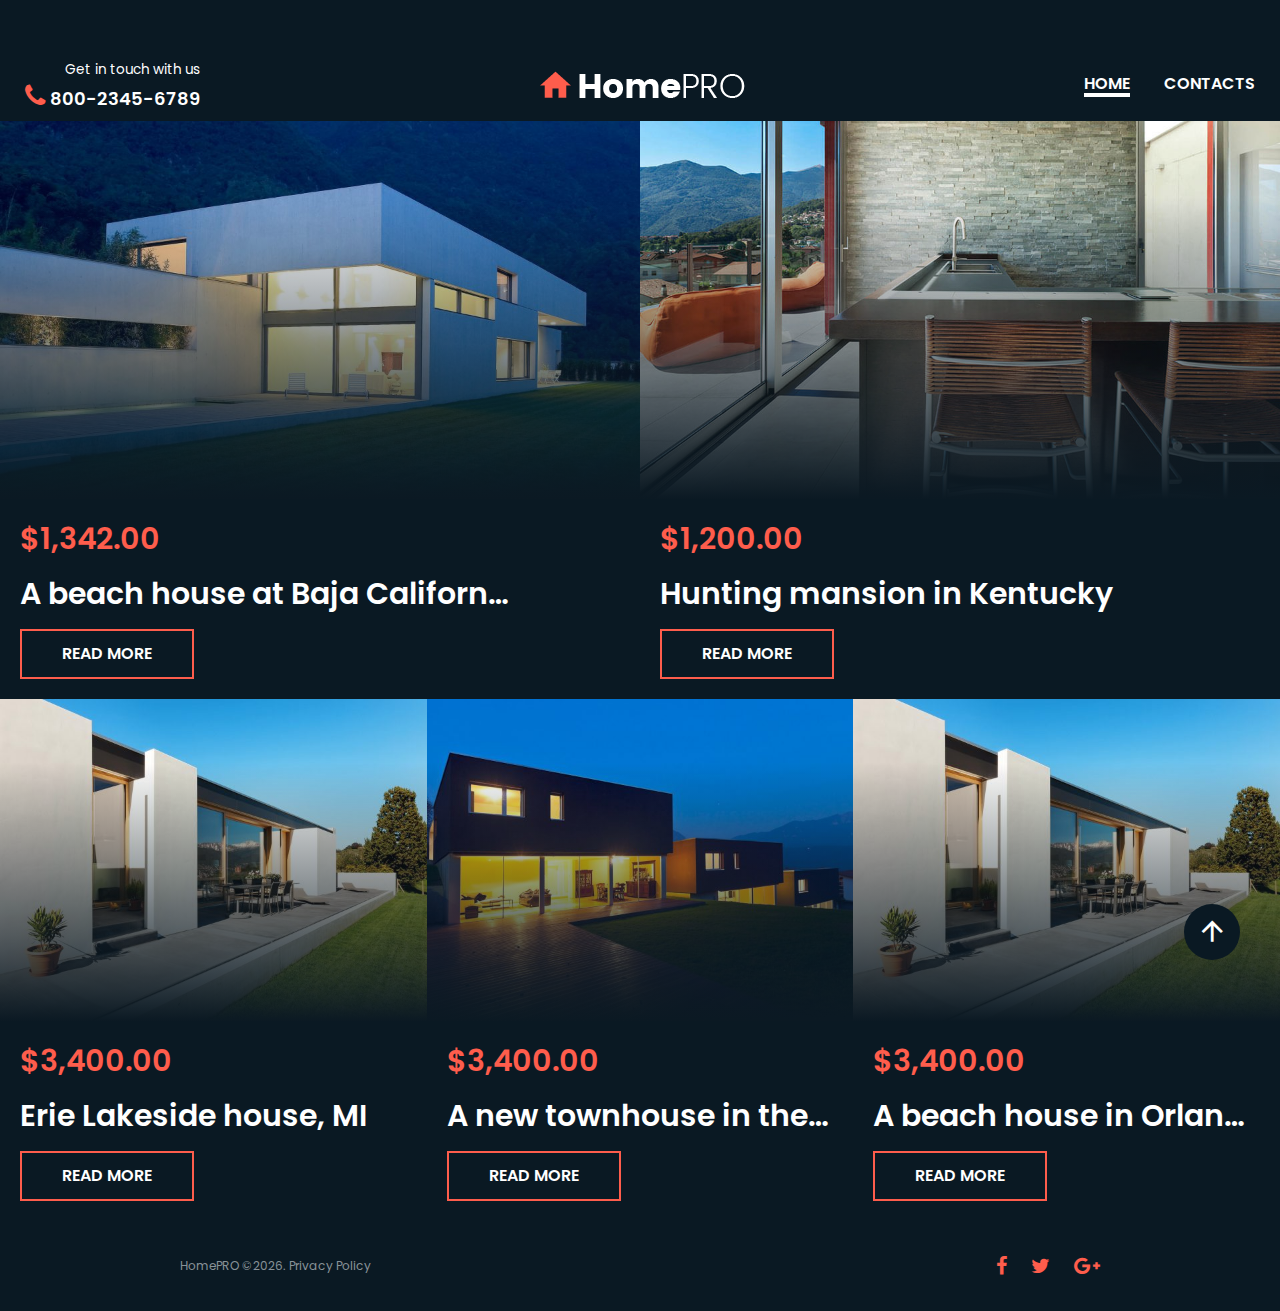
<file: index.html>
<!DOCTYPE html>
<html lang="en" class="wide smoothscroll wow-animation">
  <head>
    <!-- Site Title-->
    <title>Home</title>
    <meta name="format-detection" content="telephone=no">
    <meta name="viewport" content="width=device-width, height=device-height, initial-scale=1.0, maximum-scale=1.0, user-scalable=0">
    <meta http-equiv="X-UA-Compatible" content="IE=edge">
    <meta charset="utf-8">
    <link rel="icon" href="images/favicon.ico" type="image/x-icon">
    <!-- Stylesheets-->
    <link rel="stylesheet" type="text/css" href="http://fonts.googleapis.com/css?family=Poppins:400,700,300,400italic">
    <link rel="stylesheet" href="css/style.css">
		<!--[if lt IE 10]>
    <div style="background: #212121; padding: 10px 0; box-shadow: 3px 3px 5px 0 rgba(0,0,0,.3); clear: both; text-align:center; position: relative; z-index:1;"><a href="http://windows.microsoft.com/en-US/internet-explorer/"><img src="images/ie8-panel/warning_bar_0000_us.jpg" border="0" height="42" width="820" alt="You are using an outdated browser. For a faster, safer browsing experience, upgrade for free today."></a></div>
    <script src="js/html5shiv.min.js"></script>
		<![endif]-->
  </head>
  <body>
    <!-- Page-->
    <div class="page text-center">
      <!-- Page Header-->
      <header class="page-header">
        <!-- RD Navbar-->
       <div class="rd-navbar-wrap">
          <nav data-layout="rd-navbar-fixed" data-sm-layout="rd-navbar-fixed" data-md-device-layout="rd-navbar-fixed" data-lg-layout="rd-navbar-static" data-lg-device-layout="rd-navbar-static" data-sm-stick-up-offset="50px" data-md-stick-up-offset="10px" data-lg-stick-up-offset="150px" class="rd-navbar">
            <div class="rd-navbar-panel">
              <!-- RD Navbar Panel-->
              <div class="rd-navbar-inner">
                <!-- RD Navbar Toggle-->
                <button data-rd-navbar-toggle=".rd-navbar-nav-wrap" class="rd-navbar-toggle"><span></span></button>
                <!-- RD Navbar Brand-->
              </div>
            </div>
            <div class="rd-navbar-nav-wrap">
              <div class="rd-navbar-inner">
			  <div class="rd-navbar-contacts"><span class="semi-small">Get in touch with us</span>
                  <div><span class="icon fa-phone text-primary"></span><a href="tel:800-2345-6789">800-2345-6789</a></div>
                </div>
                <!--RD Navbar Search-->
                <div class="rd-navbar-brand"><a href="index.html" class="brand-name"><img src="images/logo.png" width="205" height="27" alt=""></a></div>
                <!-- RD Navbar Nav-->
                <ul class="rd-navbar-nav">
                  <li class="active"><a href="index.html">Home</a></li>
                  <li><a href="contacts.html">Contacts</a></li>
                </ul>
              </div>
            </div>
          </nav>
        </div>       
      </header>
      <!-- Page Content-->
      <main class="page-content">
        <section>
          <div class="range range-condensed text-sm-left offset-top-0">
            <div class="cell-sm-6">
              <div class="reveal-block thumbnail-variant-1">
                <div class="caption-wrapper"><img src="images/post-32.jpg" width="960" height="567" alt="" class="img-responsive center-block">
                </div>
                <div class="caption-2">
                  <h3>$1,342.00</h3>
                  <h3 class="caption-title"><a href="property.html" class="text-white">A beach house at Baja Californ…</a></h3><a href="property.html" class="btn btn-primary-variant-1">read more</a>
                </div>
              </div>
            </div>
            <div class="cell-sm-6 offset-top-0">
              <div class="reveal-block thumbnail-variant-1">
                <div class="caption-wrapper"><img src="images/post-33.jpg" width="960" height="567" alt="" class="img-responsive center-block">
                </div>
                <div class="caption-2">
                  <h3>$1,200.00</h3>
                  <h3 class="caption-title"><a href="property.html" class="text-white">Hunting mansion in Kentucky</a></h3><a href="property.html" class="btn btn-primary-variant-1">read more</a>
                </div>
              </div>
            </div>
          </div>
          <div class="range range-condensed text-sm-left offset-top-0">
            <div class="cell-sm-4">
              <div class="reveal-block thumbnail-variant-1">
                <div class="caption-wrapper"><img src="images/post-34.jpg" width="960" height="567" alt="" class="img-responsive center-block">
                </div>
                <div class="caption-2">
                  <h3>$3,400.00</h3>
                  <h3 class="caption-title"><a href="property.html" class="text-white">Erie Lakeside house, MI</a></h3><a href="property.html" class="btn btn-primary-variant-1">read more</a>
                </div>
              </div>
            </div>
            <div class="cell-sm-4 offset-top-0">
              <div class="reveal-block thumbnail-variant-1">
                <div class="caption-wrapper"><img src="images/post-35.jpg" width="960" height="567" alt="" class="img-responsive center-block">
                </div>
                <div class="caption-2">
                  <h3>$3,400.00</h3>
                  <h3 class="caption-title"><a href="property.html" class="text-white">A new townhouse in the Appalac…</a></h3><a href="property.html" class="btn btn-primary-variant-1">read more</a>
                </div>
              </div>
            </div>
            <div class="cell-sm-4 offset-top-0">
              <div class="reveal-block thumbnail-variant-1">
                <div class="caption-wrapper"><img src="images/post-36.jpg" width="960" height="567" alt="" class="img-responsive center-block">
                </div>
                <div class="caption-2">
                  <h3>$3,400.00</h3>
                  <h3 class="caption-title"><a href="property.html" class="text-white">A beach house in Orlando, Flor…</a></h3><a href="property.html" class="btn btn-primary-variant-1">read more</a>
                </div>
              </div>
            </div>
          </div>
        </section>
        <!-- RD Parallax-->
      </main>
      <!-- Page Footer-->
      <footer class="page-footer">
        <div class="shell section-30">
          <div class="range range-xs-middle">
            <div class="cell-sm-6 text-sm-right cell-sm-push-1">
              <ul class="list-inline">
                <li><a href="#" class="icon icon-sm text-primary fa-facebook"></a></li>
                <li><a href="#" class="icon icon-sm text-primary fa-twitter"></a></li>
                <li><a href="#" class="icon icon-sm text-primary fa-google-plus"></a></li>
              </ul>
            </div>
            <div class="cell-sm-6 text-sm-left offset-top-20 offset-sm-top-0">
              <p class="small">HomePRO &#169;<span id="copyright-year"></span>. <a href="privacy.html" class="text-gray">Privacy Policy</a>
              </p>
            </div>
          </div>
        </div>
      </footer>
      <!-- Modal-->
      <div id="loginModal" role="dialog" class="modal fade">
        <div class="modal-dialog">
          <!-- Modal content-->
          <div class="modal-content">
            <div class="modal-body">
              <button type="button" data-dismiss="modal" class="close mdi mdi-window-close"></button>
              <!-- Nav tabs-->
              <ul role="tablist" class="nav nav-tabs nav-tabs-custom">
                <li role="presentation" class="active"><a href="#login" aria-controls="login" role="tab" data-toggle="tab">Login</a></li>
                <li role="presentation"><a href="#register" aria-controls="register" role="tab" data-toggle="tab">Register</a></li>
              </ul>
              <!-- Tab panes-->
              <div class="tab-content offset-top-20">
                <div id="login" role="tabpanel" class="fade in tab-pane active">
                  <form method="post" class="offset-top-40 rd-mailform text-left">
                    <div class="form-group">
                      <label for="login-name" class="form-label">User name</label>
                      <input id="login-name" type="text" name="name" data-constraints="@Required" class="form-control">
                    </div>
                    <div class="form-group offset-top-7">
                      <label for="login-password" class="form-label">Password</label>
                      <input id="login-password" type="password" name="password" data-constraints="@Required" class="form-control">
                    </div>
                    <div class="offset-top-20 text-center text-sm-left">
                      <button type="submit" class="btn btn-block btn-primary">login</button>
                    </div>
                  </form>
                </div>
                <div id="register" role="tabpanel" class="fade in tab-pane">
                  <form method="post" class="offset-top-40 rd-mailform text-left">
                    <div class="form-group">
                      <label for="register-name" class="form-label">User name</label>
                      <input id="register-name" type="text" name="name" data-constraints="@Required" class="form-control">
                    </div>
                    <div class="form-group offset-top-7">
                      <label for="register-email" class="form-label">Email</label>
                      <input id="register-email" type="email" name="email" data-constraints="@Email @Required" class="form-control">
                    </div>
                    <div class="offset-top-20 text-center text-sm-left">
                      <button type="submit" class="btn btn-block btn-primary">register</button>
                    </div>
                  </form>
                </div>
              </div>
            </div>
          </div>
        </div>
      </div>
      <div id="registerModal" role="dialog" class="modal fade">
        <div class="modal-dialog">
          <!-- Modal content-->
          <div class="modal-content">
            <div class="modal-body">
              <button type="button" data-dismiss="modal" class="close mdi mdi-window-close"></button>
              <!-- Nav tabs-->
              <ul role="tablist" class="nav nav-tabs nav-tabs-custom">
                <li role="presentation"><a href="#login-2" aria-controls="login" role="tab" data-toggle="tab">Login</a></li>
                <li role="presentation" class="active"><a href="#register-2" aria-controls="register" role="tab" data-toggle="tab">Register</a></li>
              </ul>
              <!-- Tab panes-->
              <div class="tab-content offset-top-20">
                <div id="login-2" role="tabpanel" class="fade in tab-pane">
                  <form method="post" class="offset-top-40 rd-mailform text-left">
                    <div class="form-group">
                      <label for="login-name-2" class="form-label">User name</label>
                      <input id="login-name-2" type="text" name="name" data-constraints="@Required" class="form-control">
                    </div>
                    <div class="form-group offset-top-7">
                      <label for="login-password-2" class="form-label">Password</label>
                      <input id="login-password-2" type="password" name="password" data-constraints="@Required" class="form-control">
                    </div>
                    <div class="offset-top-20 text-center text-sm-left">
                      <button type="submit" class="btn btn-block btn-primary">login</button>
                    </div>
                  </form>
                </div>
                <div id="register-2" role="tabpanel" class="fade in tab-pane active">
                  <form method="post" class="offset-top-40 rd-mailform text-left">
                    <div class="form-group">
                      <label for="register-name-2" class="form-label">User name</label>
                      <input id="register-name-2" type="text" name="name" data-constraints="@Required" class="form-control">
                    </div>
                    <div class="form-group offset-top-7">
                      <label for="register-email-2" class="form-label">Email</label>
                      <input id="register-email-2" type="email" name="email" data-constraints="@Email @Required" class="form-control">
                    </div>
                    <div class="offset-top-20 text-center text-sm-left">
                      <button type="submit" class="btn btn-block btn-primary">register</button>
                    </div>
                  </form>
                </div>
              </div>
            </div>
          </div>
        </div>
      </div>
    </div>
    <!-- Global Mailform Output-->
    <div id="form-output-global" class="snackbars"></div>
    <!-- PhotoSwipe Gallery-->
    <div tabindex="-1" role="dialog" aria-hidden="true" class="pswp">
      <div class="pswp__bg"></div>
      <div class="pswp__scroll-wrap">
        <div class="pswp__container">
          <div class="pswp__item"></div>
          <div class="pswp__item"></div>
          <div class="pswp__item"></div>
        </div>
        <div class="pswp__ui pswp__ui--hidden">
          <div class="pswp__top-bar">
            <div class="pswp__counter"></div>
            <button title="Close (Esc)" class="pswp__button pswp__button--close"></button>
            <button title="Share" class="pswp__button pswp__button--share"></button>
            <button title="Toggle fullscreen" class="pswp__button pswp__button--fs"></button>
            <button title="Zoom in/out" class="pswp__button pswp__button--zoom"></button>
            <div class="pswp__preloader">
              <div class="pswp__preloader__icn">
                <div class="pswp__preloader__cut">
                  <div class="pswp__preloader__donut"></div>
                </div>
              </div>
            </div>
          </div>
          <div class="pswp__share-modal pswp__share-modal--hidden pswp__single-tap">
            <div class="pswp__share-tooltip"></div>
          </div>
          <button title="Previous (arrow left)" class="pswp__button pswp__button--arrow--left"></button>
          <button title="Next (arrow right)" class="pswp__button pswp__button--arrow--right"></button>
          <div class="pswp__caption">
            <div class="pswp__caption__cent"></div>
          </div>
        </div>
      </div>
    </div>
    <!-- Java script-->
    <script src="js/core.min.js"></script>
    <script src="js/script.js"></script>
  </body>
</html>
</file>
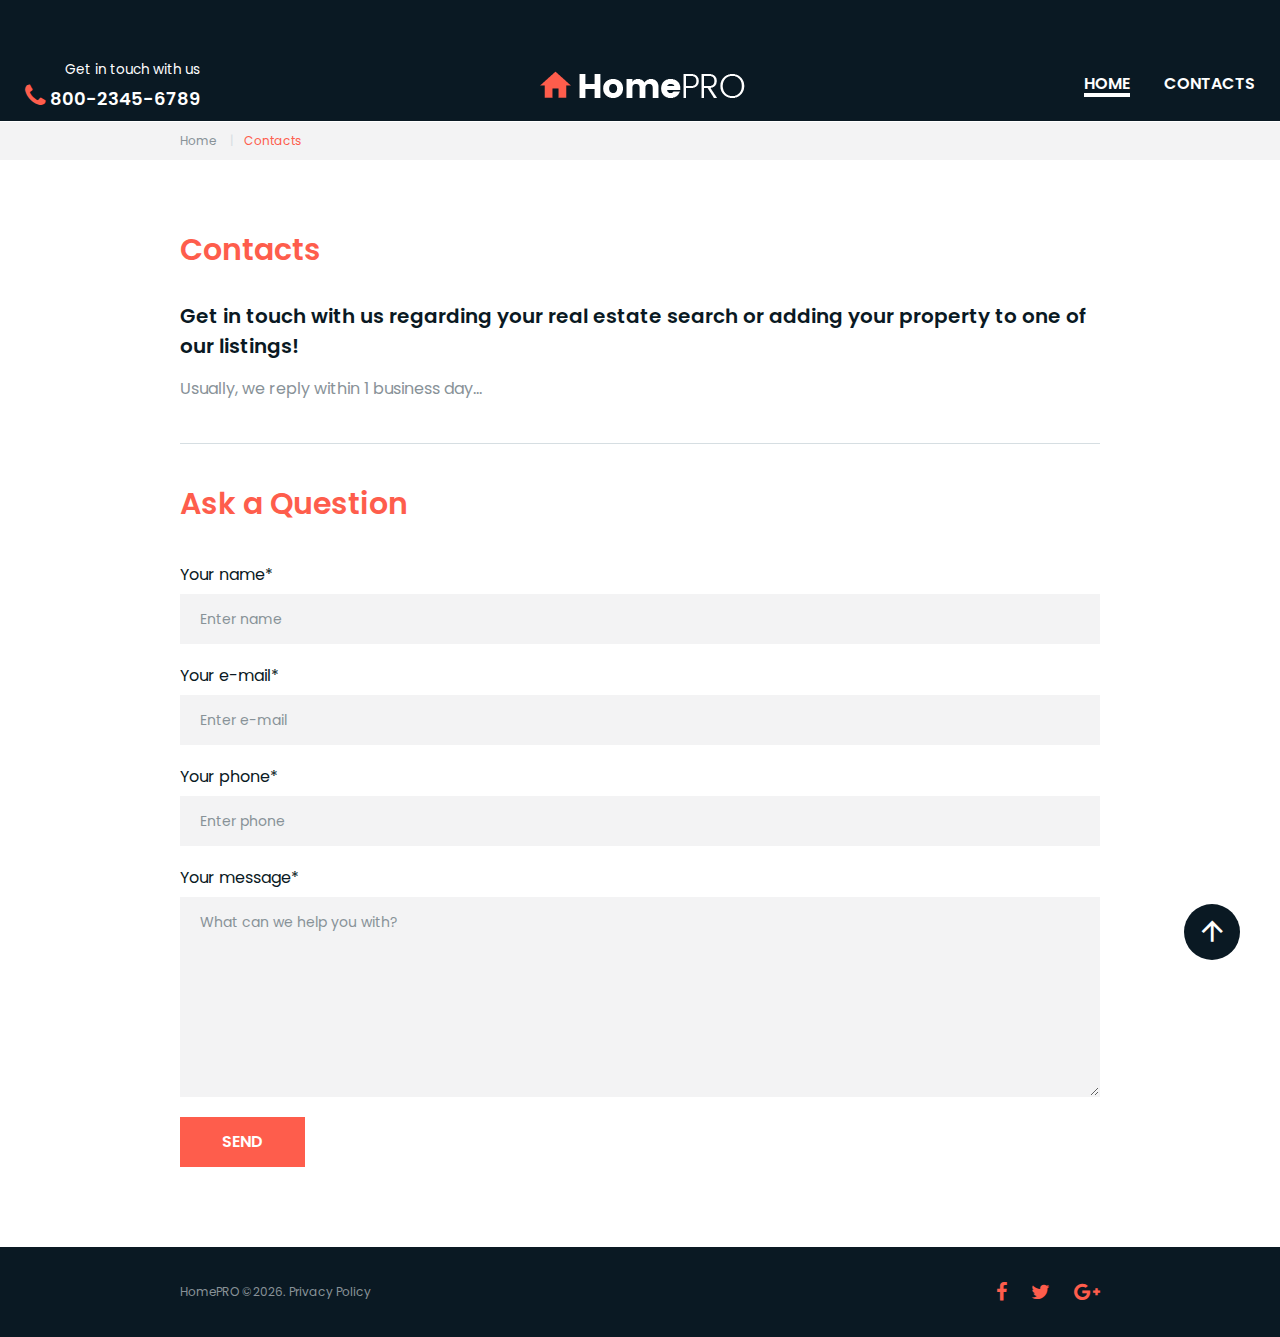
<file: contacts.html>
<!DOCTYPE html>
<html lang="en" class="wide wow-animation">
  <head>
    <!-- Site Title-->
    <title>Contacts</title>
    <meta name="format-detection" content="telephone=no">
    <meta name="viewport" content="width=device-width, height=device-height, initial-scale=1.0, maximum-scale=1.0, user-scalable=0">
    <meta http-equiv="X-UA-Compatible" content="IE=edge">
    <meta charset="utf-8">
    <link rel="icon" href="images/favicon.ico" type="image/x-icon">
    <!-- Stylesheets-->
    <link rel="stylesheet" type="text/css" href="http://fonts.googleapis.com/css?family=Poppins:400,700,300,400italic">
    <link rel="stylesheet" href="css/style.css">
		<!--[if lt IE 10]>
    <div style="background: #212121; padding: 10px 0; box-shadow: 3px 3px 5px 0 rgba(0,0,0,.3); clear: both; text-align:center; position: relative; z-index:1;"><a href="http://windows.microsoft.com/en-US/internet-explorer/"><img src="images/ie8-panel/warning_bar_0000_us.jpg" border="0" height="42" width="820" alt="You are using an outdated browser. For a faster, safer browsing experience, upgrade for free today."></a></div>
    <script src="js/html5shiv.min.js"></script>
		<![endif]-->
  </head>
  <body>
    <!-- Page-->
    <div class="page text-center">
      <!-- Page Header-->
            <!-- Page Header-->
      <header class="page-header">
        <!-- RD Navbar-->
       <div class="rd-navbar-wrap">
          <nav data-layout="rd-navbar-fixed" data-sm-layout="rd-navbar-fixed" data-md-device-layout="rd-navbar-fixed" data-lg-layout="rd-navbar-static" data-lg-device-layout="rd-navbar-static" data-sm-stick-up-offset="50px" data-md-stick-up-offset="10px" data-lg-stick-up-offset="150px" class="rd-navbar">
            <div class="rd-navbar-panel">
              <!-- RD Navbar Panel-->
              <div class="rd-navbar-inner">
                <!-- RD Navbar Toggle-->
                <button data-rd-navbar-toggle=".rd-navbar-nav-wrap" class="rd-navbar-toggle"><span></span></button>
                <!-- RD Navbar Brand-->
              </div>
            </div>
            <div class="rd-navbar-nav-wrap">
              <div class="rd-navbar-inner">
			  <div class="rd-navbar-contacts"><span class="semi-small">Get in touch with us</span>
                  <div><span class="icon fa-phone text-primary"></span><a href="callto:#">800-2345-6789</a></div>
                </div>
                <!--RD Navbar Search-->
                <div class="rd-navbar-brand"><a href="index.html" class="brand-name"><img src="images/logo.png" width="205" height="27" alt=""></a></div>
                <!-- RD Navbar Nav-->
                <ul class="rd-navbar-nav">
                  <li class="active"><a href="index.html">Home</a></li>
                  <li><a href="contacts.html">Contacts</a></li>
                </ul>
              </div>
            </div>
          </nav>
        </div> 
      </header>
      <!-- Page Content-->
      <main class="page-content">
              <section class="bg-gray-lighter">
                <div class="shell text-left">
                  <ol class="breadcrumb">
                    <li><a href="index.html">Home</a></li>
                    <li class="active">Contacts</li>
                  </ol>
                </div>
              </section>
        <section class="section-top-70 section-bottom-80">
          <div class="shell text-md-left">
            <div class="range">
              <div class="cell-md-12">
                <h3>Contacts</h3>
                <p class="offset-top-32 lead">Get in touch with us regarding your real estate search or adding your property to one of our listings!</p>
                <p class="offset-top-16">Usually, we reply within 1 business day…</p>
                <hr>
                <h3>Ask a Question</h3>
                <!-- RD Mailform-->
                <form data-form-output="form-output-global" data-form-type="contact" method="post" action="bat/rd-mailform.php" class="offset-top-40 rd-mailform text-left">
                  <div class="range range-xs-middle">
                    <div class="cell-lg-2">
                      <p class="text-base">Your name*</p>
                    </div>
                    <div class="cell-lg-10 offset-top-7 offset-lg-top-0">
                      <div class="form-group">
                        <label for="contact-name" class="form-label">Enter name</label>
                        <input id="contact-name" type="text" name="name" data-constraints="@Required" class="form-control">
                      </div>
                    </div>
                  </div>
                  <div class="range range-xs-middle offset-top-20">
                    <div class="cell-lg-2">
                      <p class="text-base">Your e-mail*</p>
                    </div>
                    <div class="cell-lg-10 offset-top-7 offset-lg-top-0">
                      <div class="form-group">
                        <label for="contact-email" class="form-label">Enter e-mail</label>
                        <input id="contact-email" type="email" name="email" data-constraints="@Email @Required" class="form-control">
                      </div>
                    </div>
                  </div>
                  <div class="range range-xs-middle offset-top-20">
                    <div class="cell-lg-2">
                      <p class="text-base">Your phone*</p>
                    </div>
                    <div class="cell-lg-10 offset-top-7 offset-lg-top-0">
                      <div class="form-group">
                        <label for="contact-phone" class="form-label">Enter phone</label>
                        <input id="contact-phone" type="text" name="phone" data-constraints="@Numeric @Required" class="form-control">
                      </div>
                    </div>
                  </div>
                  <div class="range offset-top-20">
                    <div class="cell-lg-2 text-lg-nowrap">
                      <p class="text-base">Your message*</p>
                    </div>
                    <div class="cell-lg-10 offset-top-7 offset-lg-top-0">
                      <div class="form-group">
                        <label for="contact-message" class="form-label">What can we help you with?</label>
                        <textarea id="contact-message" name="message" data-constraints="@Required" class="form-control"></textarea>
                      </div>
                    </div>
                  </div>
                  <div class="range offset-top-20 text-center text-sm-left">
                    <div class="cell-lg-5 cell-lg-preffix-2">
                      <button type="submit" class="btn btn-primary">Send</button>
                    </div>
                  </div>
                </form>
              </div> 
            </div>
          </div>
        </section>
      </main>
      <!-- Page Footer-->
      <footer class="page-footer">
        <div class="shell section-30">
          <div class="range range-xs-middle">
            <div class="cell-sm-6 text-sm-right cell-sm-push-1">
              <ul class="list-inline">
                <li><a href="#" class="icon icon-sm text-primary fa-facebook"></a></li>
                <li><a href="#" class="icon icon-sm text-primary fa-twitter"></a></li>
                <li><a href="#" class="icon icon-sm text-primary fa-google-plus"></a></li>
              </ul>
            </div>
            <div class="cell-sm-6 text-sm-left offset-top-20 offset-sm-top-0">
              <p class="small">HomePRO &#169;<span id="copyright-year"></span>. <a href="privacy.html" class="text-gray">Privacy Policy</a>
              </p>
            </div>
          </div>
        </div>
      </footer>
      <!-- Modal-->
      <div id="loginModal" role="dialog" class="modal fade">
        <div class="modal-dialog">
          <!-- Modal content-->
          <div class="modal-content"> 
            <div class="modal-body">
              <button type="button" data-dismiss="modal" class="close mdi mdi-window-close"></button>
              <!-- Nav tabs-->
              <ul role="tablist" class="nav nav-tabs nav-tabs-custom">
                <li role="presentation" class="active"><a href="#login" aria-controls="login" role="tab" data-toggle="tab">Login</a></li>
                <li role="presentation"><a href="#register" aria-controls="register" role="tab" data-toggle="tab">Register</a></li>
              </ul>
              <!-- Tab panes-->
              <div class="tab-content offset-top-20">
                <div id="login" role="tabpanel" class="fade in tab-pane active">
                  <form method="post" class="offset-top-40 rd-mailform text-left">
                    <div class="form-group">
                      <label for="login-name" class="form-label">User name</label>
                      <input id="login-name" type="text" name="name" data-constraints="@Required" class="form-control">
                    </div>
                    <div class="form-group offset-top-7">
                      <label for="login-password" class="form-label">Password</label>
                      <input id="login-password" type="password" name="password" data-constraints="@Required" class="form-control">
                    </div>
                    <div class="offset-top-20 text-center text-sm-left">
                      <button type="submit" class="btn btn-block btn-primary">login</button>
                    </div>
                  </form>
                </div>
                <div id="register" role="tabpanel" class="fade in tab-pane">
                  <form method="post" class="offset-top-40 rd-mailform text-left">
                    <div class="form-group">
                      <label for="register-name" class="form-label">User name</label>
                      <input id="register-name" type="text" name="name" data-constraints="@Required" class="form-control">
                    </div>
                    <div class="form-group offset-top-7">
                      <label for="register-email" class="form-label">Email</label>
                      <input id="register-email" type="email" name="email" data-constraints="@Email @Required" class="form-control">
                    </div>
                    <div class="offset-top-20 text-center text-sm-left">
                      <button type="submit" class="btn btn-block btn-primary">register</button>
                    </div>
                  </form>
                </div>
              </div>
            </div>
          </div>
        </div>
      </div>
      <div id="registerModal" role="dialog" class="modal fade">
        <div class="modal-dialog">
          <!-- Modal content-->
          <div class="modal-content">
            <div class="modal-body">
              <button type="button" data-dismiss="modal" class="close mdi mdi-window-close"></button>
              <!-- Nav tabs-->
              <ul role="tablist" class="nav nav-tabs nav-tabs-custom">
                <li role="presentation"><a href="#login-2" aria-controls="login" role="tab" data-toggle="tab">Login</a></li>
                <li role="presentation" class="active"><a href="#register-2" aria-controls="register" role="tab" data-toggle="tab">Register</a></li>
              </ul>
              <!-- Tab panes-->
              <div class="tab-content offset-top-20">
                <div id="login-2" role="tabpanel" class="fade in tab-pane">
                  <form method="post" class="offset-top-40 rd-mailform text-left">
                    <div class="form-group">
                      <label for="login-name-2" class="form-label">User name</label>
                      <input id="login-name-2" type="text" name="name" data-constraints="@Required" class="form-control">
                    </div>
                    <div class="form-group offset-top-7">
                      <label for="login-password-2" class="form-label">Password</label>
                      <input id="login-password-2" type="password" name="password" data-constraints="@Required" class="form-control">
                    </div>
                    <div class="offset-top-20 text-center text-sm-left">
                      <button type="submit" class="btn btn-block btn-primary">login</button>
                    </div>
                  </form>
                </div>
                <div id="register-2" role="tabpanel" class="fade in tab-pane active">
                  <form method="post" class="offset-top-40 rd-mailform text-left">
                    <div class="form-group">
                      <label for="register-name-2" class="form-label">User name</label>
                      <input id="register-name-2" type="text" name="name" data-constraints="@Required" class="form-control">
                    </div>
                    <div class="form-group offset-top-7">
                      <label for="register-email-2" class="form-label">Email</label>
                      <input id="register-email-2" type="email" name="email" data-constraints="@Email @Required" class="form-control">
                    </div>
                    <div class="offset-top-20 text-center text-sm-left">
                      <button type="submit" class="btn btn-block btn-primary">register</button>
                    </div>
                  </form>
                </div>
              </div>
            </div>
          </div>
        </div>
      </div>
    </div>
    <!-- Global Mailform Output-->
    <div id="form-output-global" class="snackbars"></div>
    <!-- PhotoSwipe Gallery-->
    <div tabindex="-1" role="dialog" aria-hidden="true" class="pswp">
      <div class="pswp__bg"></div>
      <div class="pswp__scroll-wrap">
        <div class="pswp__container">
          <div class="pswp__item"></div>
          <div class="pswp__item"></div>
          <div class="pswp__item"></div>
        </div>
        <div class="pswp__ui pswp__ui--hidden">
          <div class="pswp__top-bar">
            <div class="pswp__counter"></div>
            <button title="Close (Esc)" class="pswp__button pswp__button--close"></button>
            <button title="Share" class="pswp__button pswp__button--share"></button>
            <button title="Toggle fullscreen" class="pswp__button pswp__button--fs"></button>
            <button title="Zoom in/out" class="pswp__button pswp__button--zoom"></button>
            <div class="pswp__preloader">
              <div class="pswp__preloader__icn">
                <div class="pswp__preloader__cut">
                  <div class="pswp__preloader__donut"></div>
                </div>
              </div>
            </div>
          </div>
          <div class="pswp__share-modal pswp__share-modal--hidden pswp__single-tap">
            <div class="pswp__share-tooltip"></div>
          </div>
          <button title="Previous (arrow left)" class="pswp__button pswp__button--arrow--left"></button>
          <button title="Next (arrow right)" class="pswp__button pswp__button--arrow--right"></button>
          <div class="pswp__caption">
            <div class="pswp__caption__cent"></div>
          </div>
        </div>
      </div>
    </div>
    <!-- Java script-->
    <script src="js/core.min.js"></script>
    <script src="js/script.js"></script>
  </body>
</html>
</file>
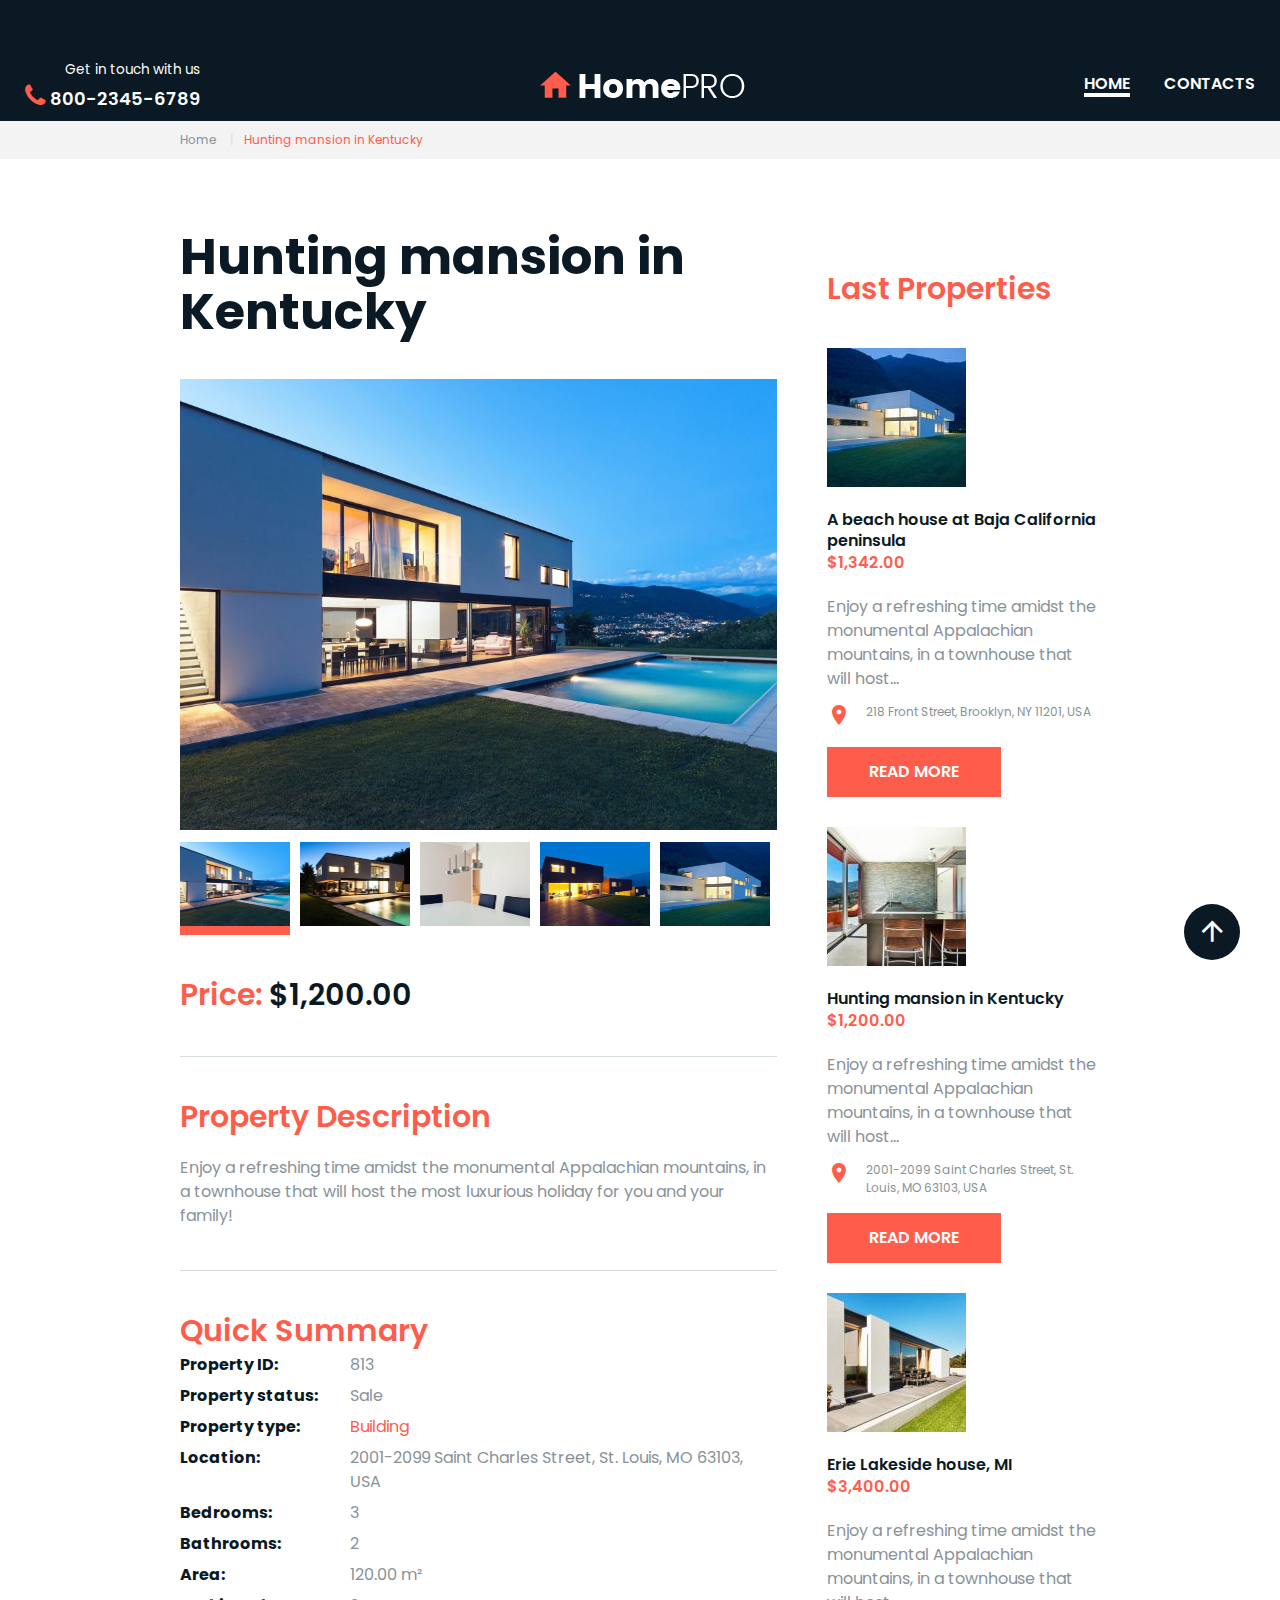
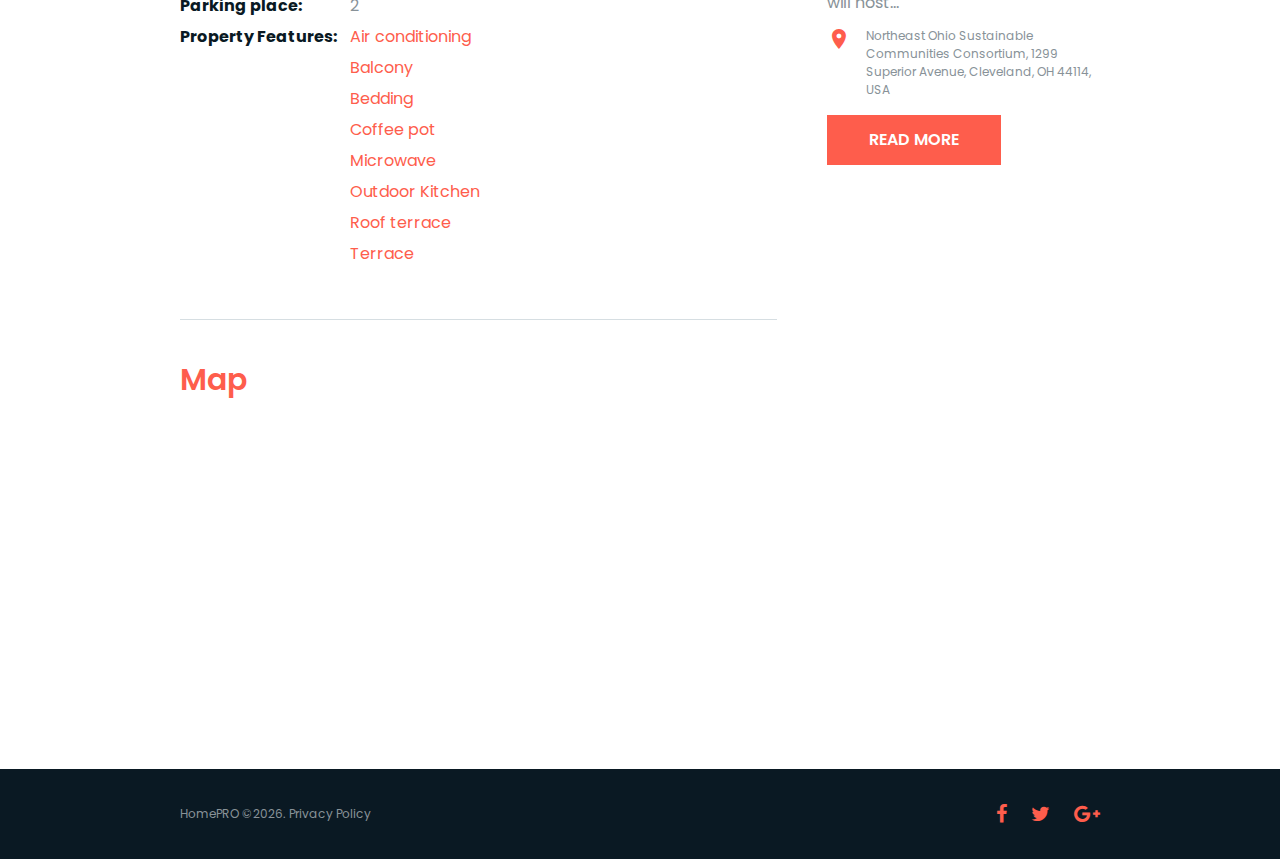
<file: property.html>
<!DOCTYPE html>
<html lang="en" class="wide smoothscroll wow-animation">
  <head>
    <!-- Site Title-->
    <title>Hunting mansion in Kentucky</title>
    <meta name="format-detection" content="telephone=no">
    <meta name="viewport" content="width=device-width, height=device-height, initial-scale=1.0, maximum-scale=1.0, user-scalable=0">
    <meta http-equiv="X-UA-Compatible" content="IE=edge">
    <meta charset="utf-8">
    <link rel="icon" href="images/favicon.ico" type="image/x-icon">
    <!-- Stylesheets-->
    <link rel="stylesheet" type="text/css" href="http://fonts.googleapis.com/css?family=Poppins:400,700,300,400italic">
    <link rel="stylesheet" href="css/style.css">
		<!--[if lt IE 10]>
    <div style="background: #212121; padding: 10px 0; box-shadow: 3px 3px 5px 0 rgba(0,0,0,.3); clear: both; text-align:center; position: relative; z-index:1;"><a href="http://windows.microsoft.com/en-US/internet-explorer/"><img src="images/ie8-panel/warning_bar_0000_us.jpg" border="0" height="42" width="820" alt="You are using an outdated browser. For a faster, safer browsing experience, upgrade for free today."></a></div>
    <script src="js/html5shiv.min.js"></script>
		<![endif]-->
  </head>
  <body>
    <!-- Page-->
    <div class="page text-center">
      <!-- Page Header-->
      <header class="page-header">
        <!-- RD Navbar-->
       <div class="rd-navbar-wrap">
          <nav data-layout="rd-navbar-fixed" data-sm-layout="rd-navbar-fixed" data-md-device-layout="rd-navbar-fixed" data-lg-layout="rd-navbar-static" data-lg-device-layout="rd-navbar-static" data-sm-stick-up-offset="50px" data-md-stick-up-offset="10px" data-lg-stick-up-offset="150px" class="rd-navbar">
            <div class="rd-navbar-panel">
              <!-- RD Navbar Panel-->
              <div class="rd-navbar-inner">
                <!-- RD Navbar Toggle-->
                <button data-rd-navbar-toggle=".rd-navbar-nav-wrap" class="rd-navbar-toggle"><span></span></button>
                <!-- RD Navbar Brand-->
              </div>
            </div>
            <div class="rd-navbar-nav-wrap">
              <div class="rd-navbar-inner">
			  <div class="rd-navbar-contacts"><span class="semi-small">Get in touch with us</span>
                  <div><span class="icon fa-phone text-primary"></span><a href="callto:#">800-2345-6789</a></div>
                </div>
                <!--RD Navbar Search-->
                <div class="rd-navbar-brand"><a href="index.html" class="brand-name"><img src="images/logo.png" width="205" height="27" alt=""></a></div>
                <!-- RD Navbar Nav-->
                <ul class="rd-navbar-nav">
                  <li class="active"><a href="index.html">Home</a></li>
                  <li><a href="contacts.html">Contacts</a></li>
                </ul>
              </div>
            </div>
          </nav>
        </div>       
      </header>
      <!-- Page Content-->
      <main class="page-content">
              <section class="bg-gray-lighter">
                <div class="shell text-left">
                  <ol class="breadcrumb">
                    <li><a href="index.html">Home</a></li>
                    <li class="active">Hunting mansion in Kentucky
                    </li>
                  </ol>
                </div>
              </section>
        <section class="section-top-70 section-bottom-80">
          <div class="shell text-md-left">
            <div class="range">
              <div class="cell-md-8">
                <h2>Hunting mansion in Kentucky</h2>
                <div class="offset-top-40">
                  <!-- Slick Carousel-->
                  <div data-arrows="true" data-loop="false" data-dots="false" data-swipe="true" data-items="1" data-child="#child-carousel" data-for="#child-carousel" class="slick-slider carousel-parent">
                    <div class="item"><img src="images/post-10.jpg" alt="" width="886" height="670" class="img-responsive"></div>
                    <div class="item"><img src="images/post-11.jpg" alt="" width="886" height="670" class="img-responsive"></div>
                    <div class="item"><img src="images/post-12.jpg" alt="" width="886" height="670" class="img-responsive"></div>
                    <div class="item"><img src="images/post-13.jpg" alt="" width="886" height="670" class="img-responsive"></div>
                    <div class="item"><img src="images/post-14.jpg" alt="" width="886" height="670" class="img-responsive"></div>
                    <div class="item"><img src="images/post-15.jpg" alt="" width="886" height="670" class="img-responsive"></div>
                    <div class="item"><img src="images/post-16.jpg" alt="" width="886" height="670" class="img-responsive"></div>
                    <div class="item"><img src="images/post-17.jpg" alt="" width="886" height="670" class="img-responsive"></div>
                  </div>
                  <div id="child-carousel" data-for=".carousel-parent" data-arrows="false" data-loop="false" data-dots="false" data-swipe="true" data-items="3" data-xs-items="3" data-sm-items="4" data-md-items="5" data-lg-items="6" data-slide-to-scroll="1" class="slick-slider slick-child">
                    <div class="item"><img src="images/post-10.jpg" alt="" width="140" height="105"></div>
                    <div class="item"><img src="images/post-11.jpg" alt="" width="140" height="105"></div>
                    <div class="item"><img src="images/post-12.jpg" alt="" width="140" height="105"></div>
                    <div class="item"><img src="images/post-13.jpg" alt="" width="140" height="105"></div>
                    <div class="item"><img src="images/post-14.jpg" alt="" width="140" height="105"></div>
                    <div class="item"><img src="images/post-15.jpg" alt="" width="140" height="105"></div>
                    <div class="item"><img src="images/post-16.jpg" alt="" width="140" height="105"></div>
                    <div class="item"><img src="images/post-17.jpg" alt="" width="140" height="105"></div>
                  </div>
                </div>
                <h3 class="offset-top-40">Price:<span class="text-base"> $1,200.00</span></h3>
                <hr>
                <h3 class="offset-top-40">Property Description</h3>
                <p class="offset-top-20">Enjoy a refreshing time amidst the monumental Appalachian mountains, in a townhouse that will host the most luxurious holiday for you and your family!</p>
                <hr>
                <h3>Quick Summary</h3>
                <dl class="list-terms-variant-1 text-left">
                  <dt>Property ID:</dt>
                  <dd>813</dd>
                  <dt>Property status:</dt>
                  <dd>Sale</dd>
                  <dt>Property type:</dt>
                  <dd><a href="#">Building</a></dd>
                  <dt>Location:</dt>
                  <dd>2001-2099 Saint Charles Street, St. Louis, MO 63103, USA</dd>
                  <dt>Bedrooms:</dt>
                  <dd>3</dd>
                  <dt>Bathrooms:</dt>
                  <dd>2</dd>
                  <dt>Area:</dt>
                  <dd>120.00 m²</dd>
                  <dt>Parking place:</dt>
                  <dd>2</dd>
                  <dt>Property Features:</dt>
                  <dd>
                    <p><a href="#">Air conditioning</a></p>
                    <p><a href="#">Balcony</a></p>
                    <p><a href="#">Bedding</a></p>
                    <p><a href="#">Coffee pot</a></p>
                    <p><a href="#">Microwave</a></p>
                    <p><a href="#">Outdoor Kitchen</a></p>
                    <p><a href="#">Roof terrace</a></p>
                    <p><a href="#">Terrace</a></p>
                  </dd>
                </dl>
                <hr>
                <h3>Map</h3>
                <!-- RD Google Map-->
                <div data-zoom="14" data-x="-73.9874068" data-y="40.643180" data-styles="[{&quot;featureType&quot;:&quot;landscape&quot;,&quot;stylers&quot;:[{&quot;hue&quot;:&quot;#FFBB00&quot;},{&quot;saturation&quot;:43.400000000000006},{&quot;lightness&quot;:37.599999999999994},{&quot;gamma&quot;:1}]},{&quot;featureType&quot;:&quot;road.highway&quot;,&quot;stylers&quot;:[{&quot;hue&quot;:&quot;#FFC200&quot;},{&quot;saturation&quot;:-61.8},{&quot;lightness&quot;:45.599999999999994},{&quot;gamma&quot;:1}]},{&quot;featureType&quot;:&quot;road.arterial&quot;,&quot;stylers&quot;:[{&quot;hue&quot;:&quot;#FF0300&quot;},{&quot;saturation&quot;:-100},{&quot;lightness&quot;:51.19999999999999},{&quot;gamma&quot;:1}]},{&quot;featureType&quot;:&quot;road.local&quot;,&quot;stylers&quot;:[{&quot;hue&quot;:&quot;#FF0300&quot;},{&quot;saturation&quot;:-100},{&quot;lightness&quot;:52},{&quot;gamma&quot;:1}]},{&quot;featureType&quot;:&quot;water&quot;,&quot;stylers&quot;:[{&quot;hue&quot;:&quot;#0078FF&quot;},{&quot;saturation&quot;:-13.200000000000003},{&quot;lightness&quot;:2.4000000000000057},{&quot;gamma&quot;:1}]},{&quot;featureType&quot;:&quot;poi&quot;,&quot;stylers&quot;:[{&quot;hue&quot;:&quot;#00FF6A&quot;},{&quot;saturation&quot;:-1.0989010989011234},{&quot;lightness&quot;:11.200000000000017},{&quot;gamma&quot;:1}]}]" class="offset-top-40 rd-google-map rd-google-map__model">
                  <ul class="map_locations">
                    <li data-y="40.643180" data-x="-73.9874068">
                      <p>9870 St Vincent Place, Glasgow, DC 45 Fr 45.</p>
                    </li>
                  </ul>
                </div>
              </div>
              <div class="cell-md-4">
                <div class="range range-xs-center">
                  <div class="cell-md-12 cell-sm-10 offset-top-40">
                    <h3>Last Properties</h3>
                    <div class="text-xs-left unit unit-xs-horizontal unit-sm-horizontal unit-md-vertical unit-lg-horizontal offset-top-40">
                      <div class="unit-left"><a href="#" class="reveal-inline-block"><img src="images/post-29.jpg" width="139" height="139" alt="" class="img-responsive center-block"></a></div>
                      <div class="unit-body">
                        <h6><a href="property.html" class="text-base">A beach house at Baja California peninsula</a></h6>
                        <p class="text-primary text-sbold">$1,342.00</p>
                        <p class="offset-top-20">Enjoy a refreshing time amidst the monumental Appalachian mountains, in a townhouse that will host…</p>
                        <div class="unit unit-horizontal unit-spacing-xs reveal-inline-flex text-left">
                          <div class="unit-left"><span class="icon mdi mdi-map-marker text-primary"></span></div>
                          <div class="unit-body">
                            <div class="small">218 Front Street, Brooklyn, NY 11201, USA</div>
                          </div>
                        </div><a href="property.html" class="offset-top-16 btn btn-primary">read more</a>
                      </div>
                    </div>
                    <div class="text-xs-left unit unit-xs-horizontal unit-sm-horizontal unit-md-vertical unit-lg-horizontal offset-top-30">
                      <div class="unit-left"><a href="#" class="reveal-inline-block"><img src="images/post-30.jpg" width="139" height="139" alt="" class="img-responsive center-block"></a></div>
                      <div class="unit-body">
                        <h6><a href="property.html" class="text-base">Hunting mansion in Kentucky</a></h6>
                        <p class="text-primary text-sbold">$1,200.00</p>
                        <p class="offset-top-20">Enjoy a refreshing time amidst the monumental Appalachian mountains, in a townhouse that will host…</p>
                        <div class="unit unit-horizontal unit-spacing-xs reveal-inline-flex text-left">
                          <div class="unit-left"><span class="icon mdi mdi-map-marker text-primary"></span></div>
                          <div class="unit-body">
                            <div class="small">2001-2099 Saint Charles Street, St. Louis, MO 63103, USA</div>
                          </div>
                        </div><a href="property.html" class="offset-top-16 btn btn-primary">read more</a>
                      </div>
                    </div>
                    <div class="text-xs-left unit unit-xs-horizontal unit-sm-horizontal unit-md-vertical unit-lg-horizontal offset-top-30">
                      <div class="unit-left"><a href="#" class="reveal-inline-block"><img src="images/post-31.jpg" width="139" height="139" alt="" class="img-responsive center-block"></a></div>
                      <div class="unit-body">
                        <h6><a href="property.html" class="text-base">Erie Lakeside house, MI</a></h6>
                        <p class="text-primary text-sbold">$3,400.00</p>
                        <p class="offset-top-20">Enjoy a refreshing time amidst the monumental Appalachian mountains, in a townhouse that will host…</p>
                        <div class="unit unit-horizontal unit-spacing-xs reveal-inline-flex text-left">
                          <div class="unit-left"><span class="icon mdi mdi-map-marker text-primary"></span></div>
                          <div class="unit-body">
                            <div class="small">Northeast Ohio Sustainable Communities Consortium, 1299 Superior Avenue, Cleveland, OH 44114, USA</div>
                          </div>
                        </div><a href="property.html" class="offset-top-16 btn btn-primary">read more</a>
                      </div>
                    </div>
                  </div>
                </div>
              </div>
            </div>
          </div>
        </section>
      </main>
      <!-- Page Footer-->
      <footer class="page-footer">
        <div class="shell section-30">
          <div class="range range-xs-middle">
            <div class="cell-sm-6 text-sm-right cell-sm-push-1">
              <ul class="list-inline">
                <li><a href="#" class="icon icon-sm text-primary fa-facebook"></a></li>
                <li><a href="#" class="icon icon-sm text-primary fa-twitter"></a></li>
                <li><a href="#" class="icon icon-sm text-primary fa-google-plus"></a></li>
              </ul>
            </div>
            <div class="cell-sm-6 text-sm-left offset-top-20 offset-sm-top-0">
              <p class="small">HomePRO &#169;<span id="copyright-year"></span>. <a href="privacy.html" class="text-gray">Privacy Policy</a>
              </p>
            </div>
          </div>
        </div>
      </footer>
      <!-- Modal-->
      <div id="loginModal" role="dialog" class="modal fade">
        <div class="modal-dialog">
          <!-- Modal content-->
          <div class="modal-content">
            <div class="modal-body">
              <button type="button" data-dismiss="modal" class="close mdi mdi-window-close"></button>
              <!-- Nav tabs-->
              <ul role="tablist" class="nav nav-tabs nav-tabs-custom">
                <li role="presentation" class="active"><a href="#login" aria-controls="login" role="tab" data-toggle="tab">Login</a></li>
                <li role="presentation"><a href="#register" aria-controls="register" role="tab" data-toggle="tab">Register</a></li>
              </ul>
              <!-- Tab panes-->
              <div class="tab-content offset-top-20">
                <div id="login" role="tabpanel" class="fade in tab-pane active">
                  <form method="post" class="offset-top-40 rd-mailform text-left">
                    <div class="form-group">
                      <label for="login-name" class="form-label">User name</label>
                      <input id="login-name" type="text" name="name" data-constraints="@Required" class="form-control">
                    </div>
                    <div class="form-group offset-top-7">
                      <label for="login-password" class="form-label">Password</label>
                      <input id="login-password" type="password" name="password" data-constraints="@Required" class="form-control">
                    </div>
                    <div class="offset-top-20 text-center text-sm-left">
                      <button type="submit" class="btn btn-block btn-primary">login</button>
                    </div>
                  </form>
                </div>
                <div id="register" role="tabpanel" class="fade in tab-pane">
                  <form method="post" class="offset-top-40 rd-mailform text-left">
                    <div class="form-group">
                      <label for="register-name" class="form-label">User name</label>
                      <input id="register-name" type="text" name="name" data-constraints="@Required" class="form-control">
                    </div>
                    <div class="form-group offset-top-7">
                      <label for="register-email" class="form-label">Email</label>
                      <input id="register-email" type="email" name="email" data-constraints="@Email @Required" class="form-control">
                    </div>
                    <div class="offset-top-20 text-center text-sm-left">
                      <button type="submit" class="btn btn-block btn-primary">register</button>
                    </div>
                  </form>
                </div>
              </div>
            </div>
          </div>
        </div>
      </div>
      <div id="registerModal" role="dialog" class="modal fade">
        <div class="modal-dialog">
          <!-- Modal content-->
          <div class="modal-content">
            <div class="modal-body">
              <button type="button" data-dismiss="modal" class="close mdi mdi-window-close"></button>
              <!-- Nav tabs-->
              <ul role="tablist" class="nav nav-tabs nav-tabs-custom">
                <li role="presentation"><a href="#login-2" aria-controls="login" role="tab" data-toggle="tab">Login</a></li>
                <li role="presentation" class="active"><a href="#register-2" aria-controls="register" role="tab" data-toggle="tab">Register</a></li>
              </ul>
              <!-- Tab panes-->
              <div class="tab-content offset-top-20">
                <div id="login-2" role="tabpanel" class="fade in tab-pane">
                  <form method="post" class="offset-top-40 rd-mailform text-left">
                    <div class="form-group">
                      <label for="login-name-2" class="form-label">User name</label>
                      <input id="login-name-2" type="text" name="name" data-constraints="@Required" class="form-control">
                    </div>
                    <div class="form-group offset-top-7">
                      <label for="login-password-2" class="form-label">Password</label>
                      <input id="login-password-2" type="password" name="password" data-constraints="@Required" class="form-control">
                    </div>
                    <div class="offset-top-20 text-center text-sm-left">
                      <button type="submit" class="btn btn-block btn-primary">login</button>
                    </div>
                  </form>
                </div>
                <div id="register-2" role="tabpanel" class="fade in tab-pane active">
                  <form method="post" class="offset-top-40 rd-mailform text-left">
                    <div class="form-group">
                      <label for="register-name-2" class="form-label">User name</label>
                      <input id="register-name-2" type="text" name="name" data-constraints="@Required" class="form-control">
                    </div>
                    <div class="form-group offset-top-7">
                      <label for="register-email-2" class="form-label">Email</label>
                      <input id="register-email-2" type="email" name="email" data-constraints="@Email @Required" class="form-control">
                    </div>
                    <div class="offset-top-20 text-center text-sm-left">
                      <button type="submit" class="btn btn-block btn-primary">register</button>
                    </div>
                  </form>
                </div>
              </div>
            </div>
          </div>
        </div>
      </div>
    </div>
    <!-- Global Mailform Output-->
    <div id="form-output-global" class="snackbars"></div>
    <!-- PhotoSwipe Gallery-->
    <div tabindex="-1" role="dialog" aria-hidden="true" class="pswp">
      <div class="pswp__bg"></div>
      <div class="pswp__scroll-wrap">
        <div class="pswp__container">
          <div class="pswp__item"></div>
          <div class="pswp__item"></div>
          <div class="pswp__item"></div>
        </div>
        <div class="pswp__ui pswp__ui--hidden">
          <div class="pswp__top-bar">
            <div class="pswp__counter"></div>
            <button title="Close (Esc)" class="pswp__button pswp__button--close"></button>
            <button title="Share" class="pswp__button pswp__button--share"></button>
            <button title="Toggle fullscreen" class="pswp__button pswp__button--fs"></button>
            <button title="Zoom in/out" class="pswp__button pswp__button--zoom"></button>
            <div class="pswp__preloader">
              <div class="pswp__preloader__icn">
                <div class="pswp__preloader__cut">
                  <div class="pswp__preloader__donut"></div>
                </div>
              </div>
            </div>
          </div>
          <div class="pswp__share-modal pswp__share-modal--hidden pswp__single-tap">
            <div class="pswp__share-tooltip"></div>
          </div>
          <button title="Previous (arrow left)" class="pswp__button pswp__button--arrow--left"></button>
          <button title="Next (arrow right)" class="pswp__button pswp__button--arrow--right"></button>
          <div class="pswp__caption">
            <div class="pswp__caption__cent"></div>
          </div>
        </div>
      </div>
    </div>
    <!-- Java script-->
    <script src="js/core.min.js"></script>
    <script src="js/script.js"></script>
  </body>
</html>
</file>
